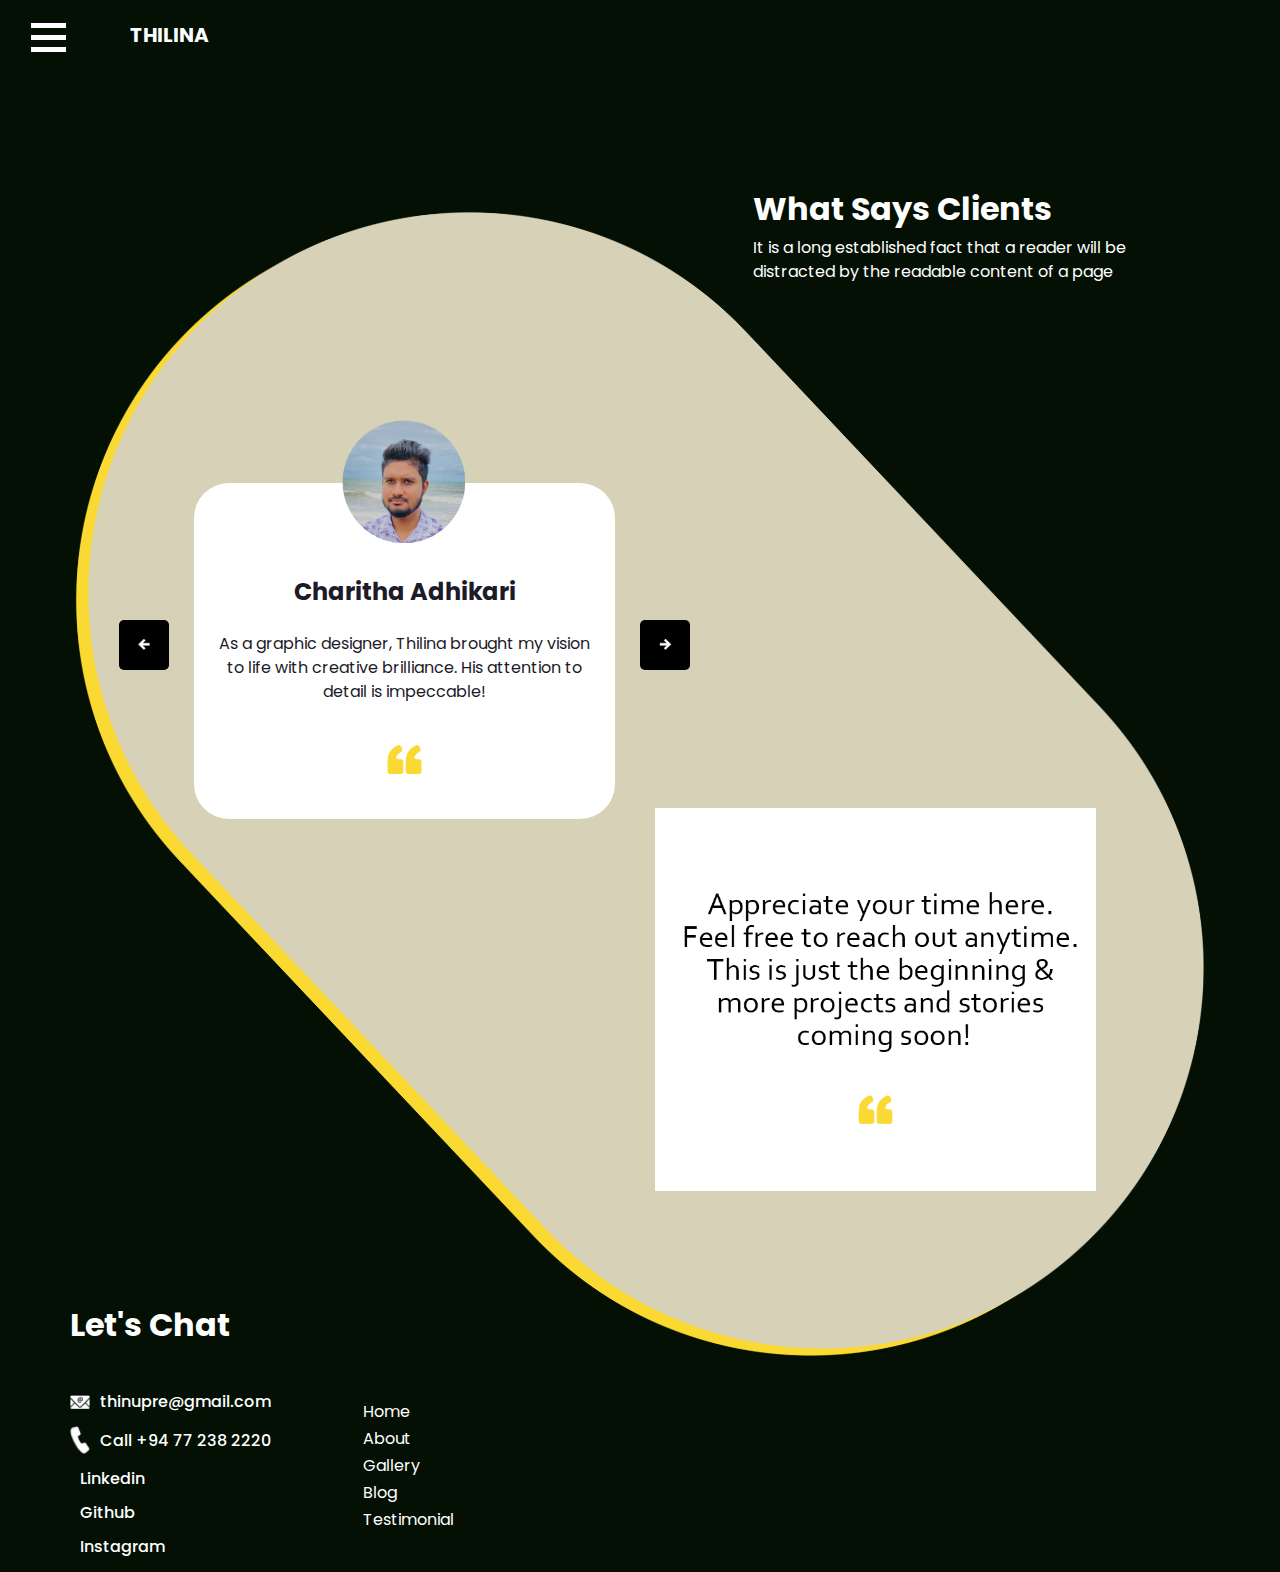
<file: testimonial.html>
<!DOCTYPE html>
<html lang="en">

<head>
  <!-- Metas -->
  <meta charset="utf-8" />
  <meta http-equiv="X-UA-Compatible" content="IE=edge" />
  <meta name="viewport" content="width=device-width, initial-scale=1, shrink-to-fit=no" />
  <meta name="keywords" content="" />
  <meta name="description" content="" />
  <meta name="author" content="" />

  <title>Testimonial</title>

  <!-- styles -->
  <link rel="stylesheet" type="text/css"
    href="https://cdnjs.cloudflare.com/ajax/libs/OwlCarousel2/2.3.4/assets/owl.carousel.min.css" />
  <link rel="stylesheet" type="text/css" href="css/bootstrap.css" />
  <link href=" css/style.css" rel="stylesheet" />
  <link href="css/responsive.css" rel="stylesheet" />
</head>

<body class="sub_page">
  <div class="hero_area">
    <!-- header section strats -->
    <header class="header_section">
      <div class="container-fluid">
        <nav class="navbar navbar-expand-lg custom_nav-container d-block">
          <div class="main_nav_menu">
            <div class="fk_width">
              <div class="custom_menu-btn">
                <button onclick="openNav()">
                  <span class="s-1"> </span>
                  <span class="s-2"> </span>
                  <span class="s-3"> </span>
                </button>
              </div>
              <div id="myNav" class="overlay">
                <div class="overlay-content">
                  <a class="" href="index.html">Home <span class="sr-only">(current)</span></a>
                  <a class="" href="about.html">About </a>
                  <a class="" href="gallery.html">Gallery </a>
                  <a class="" href="blog.html">Blog </a>
                  <a class="" href="testimonial.html">Testimonial </a>
                </div>
              </div>
            </div>
            <a class="navbar-brand" href="index.html">
              <span>
                Thilina
              </span>
            </a>
          </div>
        </nav>
      </div>
    </header>
    <!-- end header section -->


  </div>


  <!-- client section -->

  <section class="client_section layout_padding">
    <div class="container">
      <div class="row">
        <div class="col-lg-5 ml-auto">
          <div class="heading_container">
            <h2>
              What Says Clients
            </h2>
            <p>
              It is a long established fact that a reader will be distracted by the readable content of a page
            </p>
          </div>
        </div>
      </div>
    </div>
    <div class="client_container">
      <div class="client_bg">
        <img src="images/gallery-bg.png" alt="" />
      </div>
      <div class="container">
        <div class="client_box">
          <div class="row">
            <div class="col-lg-6">
              <div class="box b1">
                <div id="carouselExampleControls" class="carousel slide" data-ride="carousel">
                  <div class="carousel-inner">
                    <div class="carousel-item active">
                      <div class="client_content-box layout_padding">
                        <div class="img-box">
                          <img src="images/client1.png" alt="" />
                        </div>
                        <div class="detail-box">
                          <h4>
                            Charitha Adhikari
                          </h4>
                          <p>
                            As a graphic designer, Thilina brought my vision to life with creative brilliance. His
                            attention to detail is impeccable!
                          </p>
                          <img src="images/quote.png" alt="" />
                        </div>
                      </div>
                    </div>
                    <div class="carousel-item">
                      <div class="client_content-box layout_padding">
                        <div class="img-box">
                          <img src="images/client2.png" alt="" />
                        </div>
                        <div class="detail-box">
                          <h4>
                            Nimesh Perera
                          </h4>
                          <p>
                            Exceptional work in photography! Thilina has a knack for capturing moments that tell a
                            story. Their images go beyond the surface, evoking genuine emotions. Truly an artist behind
                            the lens.
                          </p>
                          <img src="images/quote.png" alt="" />
                        </div>
                      </div>
                    </div>
                    <div class="carousel-item">
                      <div class="client_content-box layout_padding">
                        <div class="img-box">
                          <img src="images/client3.png" alt="" />
                        </div>
                        <div class="detail-box">
                          <h4>
                            Sagara Rathnayake
                          </h4>
                          <p>
                            Video projects with Thilina were a breeze! Their top-notch editing skills transformed our
                            ideas into visual delights. Professional, efficient, and a pleasure to collaborate with -
                            highly recommended!
                          </p>
                          <img src="images/quote.png" alt="" />
                        </div>
                      </div>
                    </div>
                  </div>
                  <a class="carousel-control-prev" href="#carouselExampleControls" role="button" data-slide="prev">
                    <span class="sr-only">Previous</span>
                  </a>
                  <a class="carousel-control-next" href="#carouselExampleControls" role="button" data-slide="next">
                    <span class="sr-only">Next</span>
                  </a>
                </div>
              </div>
            </div>
            <div class="col-lg-6">
              <div class="box b2">
                <div class="camera_img-box">
                  <img src="images/thanks.png" alt="" />
                </div>
              </div>
            </div>
          </div>
        </div>
      </div>
    </div>
  </section>

  <!-- end client section -->

  <!-- info section -->

  <section class="info_section ">
    <div class="info_container layout_padding-top">
      <div class="container">
        <div class="heading_container">
          <h2>
            Let's Chat
          </h2>
        </div>
        <div class="info_main">
          <div class="row">
            <div class="col-md-4 col-lg-3">
              <div class="info_contact ">

                <a href="#" class="link-box">
                  <div class="img-box">
                    <img src="images/mail.png" alt="" />
                  </div>
                  <div class="detail-box">
                    <h6>
                      thinupre@gmail.com
                    </h6>
                  </div>
                </a>
                <a href="#" class="link-box">
                  <div class="img-box">
                    <img src="images/call.png" alt="" />
                  </div>
                  <div class="detail-box">
                    <h6>
                      Call +94 77 238 2220
                    </h6>
                  </div>
                </a>
                <a href="https://www.linkedin.com/in/thilina-premachandra-4a5443230/" class="link-box" target="_blank">
                  <div class="img-box">
                  </div>
                  <div class="detail-box">
                    <h6>
                      Linkedin
                    </h6>
                  </div>
                </a>

                <a href="https://github.com/thilinapremachandra" class="link-box" target="_blank">
                  <div class="img-box">
                  </div>
                  <div class="detail-box">
                    <h6>
                      Github
                    </h6>
                  </div>
                </a>

                <a href="https://www.instagram.com/thilinanuwanpremachandra/" class="link-box" target="_blank">
                  <div class="img-box">
                    <!-- <img src="images/call.png" alt="" /> -->
                  </div>
                  <div class="detail-box">
                    <h6>
                      Instagram
                    </h6>
                  </div>
                </a>

              </div>
            </div>
            <div class="col-md-2 col-lg-3">
              <div class="info_link-box">
                <ul>
                  <li class=" ">
                    <a class="" href="index.html">Home <span class="sr-only">(current)</span></a>
                  </li>
                  <li class="">
                    <a class="" href="about.html">About </a>
                  </li>
                  <li class="">
                    <a class="" href="gallery.html">Gallery </a>
                  </li>
                  <li class="">
                    <a class="" href="blog.html">Blog </a>
                  </li>
                  <li class="">
                    <a class="" href="testimonial.html">Testimonial </a>
                  </li>
                </ul>
              </div>
            </div>
            <div class="col-md-6 ">
            </div>
          </div>
        </div>
      </div>
    </div>
  </section>
  <footer class="footer_section ">
    <div class="container">

    </div>
  </footer>
  <!-- footer section -->

  <script src="js/jquery-3.4.1.min.js"></script>
  <script src="js/bootstrap.js"></script>
  <script src="https://cdnjs.cloudflare.com/ajax/libs/OwlCarousel2/2.3.4/owl.carousel.min.js"></script>
  <script src="js/custom.js"></script>
  <!-- end info section -->
</file>
<file: css/style.css>
@import url("https://fonts.googleapis.com/css2?family=Open+Sans:wght@400;700&family=Poppins:wght@400;500;700&display=swap");
@font-face {
  font-family: "Andale Mono";
  src: url(../fonts/AndaleMono.ttf);
}

html {
  scroll-behavior: smooth;
  overflow-x: hidden;
}

body {
  font-family: "Poppins", sans-serif;
  color: #ffffff;
  background-color: #031003;
}

.layout_margin {
  margin-top: 90px;
  margin-bottom: 90px;
}

.layout_padding {
  padding-top: 120px;
  padding-bottom: 120px;
}

.layout_padding2 {
  padding-top: 45px;
  padding-bottom: 45px;
}

.layout_padding2-top {
  padding-top: 45px;
}

.layout_padding2-bottom {
  padding-bottom: 45px;
}

.layout_padding-top {
  padding-top: 120px;
}

.layout_padding-bottom {
  padding-bottom: 120px;
}

.heading_container {
  display: -webkit-box;
  display: -ms-flexbox;
  display: flex;
  -webkit-box-orient: vertical;
  -webkit-box-direction: normal;
      -ms-flex-direction: column;
          flex-direction: column;
  -webkit-box-align: start;
      -ms-flex-align: start;
          align-items: flex-start;
  color: #ffffff;
}

.heading_container h2 {
  font-weight: bold;
}

.heading_container a {
  display: inline-block;
  background: #fad932;
  color: #000000;
  padding: 10px 35px;
  border-radius: 30px;
  border: 1px solid #fad932;
  -webkit-transition: all 0.3s;
  transition: all 0.3s;
  text-transform: uppercase;
  margin-top: 15px;
}

.heading_container a:hover {
  background: transparent;
  color: #fad932;
}

@-webkit-keyframes hueAnimate {
  0% {
    -webkit-filter: hue-rotate(0deg);
            filter: hue-rotate(0deg);
  }
  100% {
    -webkit-filter: hue-rotate(360deg);
            filter: hue-rotate(360deg);
  }
}

@keyframes hueAnimate {
  0% {
    -webkit-filter: hue-rotate(0deg);
            filter: hue-rotate(0deg);
  }
  100% {
    -webkit-filter: hue-rotate(360deg);
            filter: hue-rotate(360deg);
  }
}

/*header section*/
.hero_area {
  position: relative;
}

.sub_page .info_section .social_box {
  -webkit-filter: invert(100%);
          filter: invert(100%);
}

.header_section .container-fluid {
  padding-right: 25px;
  padding-left: 25px;
}

.header_section .nav_container {
  margin: 0 auto;
}

.custom_nav-container.navbar-expand-lg .navbar-nav .nav-link img {
  width: 22px;
  margin-right: 15px;
}

.custom_nav-container.navbar-expand-lg .navbar-nav .nav-link {
  padding: 0px 25px;
  color: #fefeff;
  text-align: center;
  font-family: "Roboto", sans-serif;
}

.custom_menu-btn {
  z-index: 9;
  position: absolute;
  left: 0;
  top: 15px;
}

.custom_menu-btn button {
  outline: none;
  border: none;
  background-color: transparent;
}

.custom_menu-btn span {
  display: block;
  width: 35px;
  height: 5px;
  background-color: #fff;
  margin: 7px 0;
  -webkit-transition: all 0.3s;
  transition: all 0.3s;
}

.custom_menu-btn .s-2 {
  -webkit-transition: all 0.1s;
  transition: all 0.1s;
}

.menu_btn-style {
  position: fixed;
  left: 22px;
  top: 15px;
}

.menu_btn-style button {
  -webkit-transform: translateX(14px);
          transform: translateX(14px);
}

.menu_btn-style button .s-1 {
  -webkit-transform: rotate(45deg) translateY(17px);
          transform: rotate(45deg) translateY(17px);
}

.menu_btn-style button .s-2 {
  -webkit-transform: translateX(-100px);
          transform: translateX(-100px);
}

.menu_btn-style button .s-3 {
  -webkit-transform: rotate(-45deg) translateY(-17px);
          transform: rotate(-45deg) translateY(-17px);
}

.position-unset {
  position: unset;
}

.navbar-expand-lg .navbar-collapse {
  -webkit-box-flex: 0;
      -ms-flex-positive: 0;
          flex-grow: 0;
}

.overlay {
  height: 100%;
  width: 0;
  position: fixed;
  z-index: 1;
  top: 0;
  left: 0;
  background: rgba(3, 16, 3, 0.95);
  overflow-x: hidden;
  -webkit-transition: 0.5s;
  transition: 0.5s;
}

.overlay .closebtn {
  position: absolute;
  top: 0;
  right: 30px;
  font-size: 60px;
}

.overlay a {
  display: inline-block;
  padding: 10px 15px;
  text-decoration: none;
  font-size: 18px;
  text-transform: uppercase;
  color: #ffffff;
  margin: 10px 0;
  display: block;
  -webkit-transition: 0.3s;
  transition: 0.3s;
  border: 1.5px solid #ffffff;
  border-radius: 5px;
  width: 190px;
}

.overlay a:hover {
  border-color: transparent;
  background-color: #ffffff;
}

.overlay-content {
  position: relative;
  top: 20%;
  width: 100%;
  text-align: center;
  margin-top: 30px;
  display: -webkit-box;
  display: -ms-flexbox;
  display: flex;
  -webkit-box-orient: vertical;
  -webkit-box-direction: normal;
      -ms-flex-direction: column;
          flex-direction: column;
  -webkit-box-align: center;
      -ms-flex-align: center;
          align-items: center;
}

.menu_width {
  width: 100%;
}

.scroll-y-hidden {
  overflow-y: hidden;
}

a,
a:hover,
a:focus {
  text-decoration: none;
}

a:hover,
a:focus {
  color: initial;
}

.btn,
.btn:focus {
  outline: none !important;
  -webkit-box-shadow: none;
          box-shadow: none;
}

.fk_width {
  width: 105px;
}

.custom_nav-container .nav_search-btn {
  background-image: url(../images/search-icon.png);
  background-size: 18px;
  background-repeat: no-repeat;
  width: 35px;
  height: 35px;
  padding: 0;
  border: none;
  background-position: center;
}

.navbar-brand {
  display: -webkit-box;
  display: -ms-flexbox;
  display: flex;
}

.navbar-brand span {
  color: #ffffff;
  font-weight: bold;
  text-transform: uppercase;
}

.custom_nav-container {
  z-index: 99999;
  padding: 15px 0;
  -webkit-box-pack: start;
      -ms-flex-pack: start;
          justify-content: flex-start;
}

.custom_nav-container .navbar-toggler {
  outline: none;
}

.custom_nav-container .navbar-toggler .navbar-toggler-icon {
  background-image: url(../images/menu.png);
  background-size: 55px;
}

.main_nav_menu {
  display: -webkit-box;
  display: -ms-flexbox;
  display: flex;
}

.user_option {
  display: -webkit-box;
  display: -ms-flexbox;
  display: flex;
  -webkit-box-align: center;
      -ms-flex-align: center;
          align-items: center;
  margin-left: 45px;
}

.user_option a {
  display: -webkit-box;
  display: -ms-flexbox;
  display: flex;
  -webkit-box-align: center;
      -ms-flex-align: center;
          align-items: center;
  margin-right: 35px;
  color: #ffffff;
  text-transform: uppercase;
}

.user_option a img {
  width: 20px;
  margin-right: 10px;
}

.user_option a span {
  color: #ffffff;
}

/*end header section*/
.slider_section {
  padding-top: 45px;
}

.slider_section #carouselExampleIndicators {
  -webkit-box-flex: 1;
      -ms-flex: 1;
          flex: 1;
}

.slider_section .detail-box {
  color: #ffffff;
  margin-top: 75px;
}

.slider_section .detail-box h1 {
  font-size: 3rem;
  font-family: "Andale Mono";
}

.slider_section .detail-box p {
  margin-top: 15px;
}

.slider_section .detail-box a {
  display: inline-block;
  background: #fad932;
  color: #000000;
  padding: 10px 25px;
  border-radius: 30px;
  border: 1px solid #fad932;
  -webkit-transition: all 0.3s;
  transition: all 0.3s;
  text-transform: uppercase;
  margin-top: 35px;
}

.slider_section .detail-box a:hover {
  background: transparent;
  color: #fad932;
}

.slider_section .img-box {
  margin-top: -125px;
}

.slider_section .img-box img {
  width: 100%;
}

.slider_section .img-box::before {
  content: "";
  position: absolute;
  top: -135px;
  left: 0;
  width: 100%;
  height: 100%;
  background: -webkit-gradient(linear, left top, left bottom, from(#000000), color-stop(transparent), to(transparent));
  background: linear-gradient(to bottom, #000000, transparent, transparent);
  z-index: 1;
  display: none;
}

.slider_section .carousel_control-box {
  display: -webkit-box;
  display: -ms-flexbox;
  display: flex;
  -webkit-box-align: center;
      -ms-flex-align: center;
          align-items: center;
  margin-top: 45px;
}

.slider_section .carousel_btn-container {
  width: 95px;
  min-width: 95px;
  display: -webkit-box;
  display: -ms-flexbox;
  display: flex;
  -webkit-box-pack: justify;
      -ms-flex-pack: justify;
          justify-content: space-between;
  z-index: 999;
}

.slider_section .carousel_btn-container .carousel-control-prev,
.slider_section .carousel_btn-container .carousel-control-next {
  position: unset;
  width: 45px;
  height: 45px;
  border: none;
  border-radius: 100%;
  opacity: 1;
  background-repeat: no-repeat;
  background-size: 10px;
  background-position: center;
  border: 1.5px solid #ffffff;
  background-color: transparent;
}

.slider_section .carousel_btn-container .carousel-control-prev:hover,
.slider_section .carousel_btn-container .carousel-control-next:hover {
  background-color: #fad932;
  border-color: transparent;
}

.slider_section .carousel_btn-container .carousel-control-prev {
  background-image: url(../images/prev.png);
}

.slider_section .carousel_btn-container .carousel-control-next {
  background-image: url(../images/next.png);
}

.slider_section .carousel-indicators {
  width: 550px;
  min-width: 550px;
  position: relative;
  margin: 0;
  margin-left: 35px;
  -webkit-box-pack: justify;
      -ms-flex-pack: justify;
          justify-content: space-between;
}

.slider_section .carousel-indicators::before {
  content: "";
  width: calc(100% - 75px);
  height: 1px;
  position: absolute;
  top: 50%;
  left: calc(50% - 8px);
  -webkit-transform: translate(-50%, -50%);
          transform: translate(-50%, -50%);
  background-color: #ffffff;
}

.slider_section .carousel-indicators .ol_design {
  width: 20px;
  height: 20px;
  position: absolute;
  top: 50%;
  left: calc(0% + 35px);
  -webkit-transform: translate(-50%, -50%);
          transform: translate(-50%, -50%);
  border-radius: 100%;
  background-color: #fad932;
  -webkit-transition: all .3s;
  transition: all .3s;
  z-index: 2;
}

.slider_section .carousel-indicators li {
  height: auto;
  border: none;
  opacity: 1;
  color: #ffffff;
  text-indent: 0;
  background-color: transparent;
}

.about_section .detail-box {
  margin: 35px auto;
  position: relative;
  z-index: 2;
}

.about_section .img-box {
  width: 90%;
  margin: auto;
  position: relative;
  background-repeat: no-repeat;
  margin-top: -125px;
}

.about_section .img-box .play_btn {
  background: #fad932;
  display: -webkit-box;
  display: -ms-flexbox;
  display: flex;
  -webkit-box-align: center;
      -ms-flex-align: center;
          align-items: center;
  -webkit-box-pack: center;
      -ms-flex-pack: center;
          justify-content: center;
  border-radius: 100%;
  width: 75px;
  height: 75px;
  position: absolute;
  z-index: 3;
  top: 50%;
  left: 50%;
  -webkit-transform: translate(-50%, -50%);
          transform: translate(-50%, -50%);
}

.about_section .img-box .play_btn button {
  -webkit-box-shadow: none;
          box-shadow: none;
  background-color: transparent;
  border: none;
  position: relative;
  z-index: 5;
}

.about_section .img-box .play_btn a {
  background: #fad932;
  display: -webkit-box;
  display: -ms-flexbox;
  display: flex;
  -webkit-box-align: center;
      -ms-flex-align: center;
          align-items: center;
  -webkit-box-pack: center;
      -ms-flex-pack: center;
          justify-content: center;
  border-radius: 100%;
  width: 75px;
  height: 75px;
  position: relative;
  z-index: 5;
}

.about_section .img-box .play_btn img {
  width: 20px;
  margin-left: 3px;
}

.about_section .img-box .play_btn::before {
  content: "";
  width: 100%;
  height: 100%;
  position: absolute;
  top: 50%;
  left: 50%;
  background: #fad932;
  opacity: 1;
  border-radius: 100%;
  -webkit-transform: translate(-50%, -50%);
          transform: translate(-50%, -50%);
}

.about_section .img-box .play_btn::before {
  z-index: 2;
  -webkit-animation: before-animation 1500ms infinite;
          animation: before-animation 1500ms infinite;
}

@-webkit-keyframes before-animation {
  0% {
    -webkit-transform: translateX(-50%) translateY(-50%) translateZ(0) scale(1);
            transform: translateX(-50%) translateY(-50%) translateZ(0) scale(1);
    opacity: 1;
  }
  100% {
    -webkit-transform: translateX(-50%) translateY(-50%) translateZ(0) scale(1.5);
            transform: translateX(-50%) translateY(-50%) translateZ(0) scale(1.5);
    opacity: 0;
  }
}

@keyframes before-animation {
  0% {
    -webkit-transform: translateX(-50%) translateY(-50%) translateZ(0) scale(1);
            transform: translateX(-50%) translateY(-50%) translateZ(0) scale(1);
    opacity: 1;
  }
  100% {
    -webkit-transform: translateX(-50%) translateY(-50%) translateZ(0) scale(1.5);
            transform: translateX(-50%) translateY(-50%) translateZ(0) scale(1.5);
    opacity: 0;
  }
}

.about_section .img-box .about-img {
  width: 100%;
  -webkit-transform: rotate(-25deg);
          transform: rotate(-25deg);
  -webkit-animation: hueAnimate .7s infinite;
          animation: hueAnimate .7s infinite;
}

.about_section .btn-box {
  display: -webkit-box;
  display: -ms-flexbox;
  display: flex;
  -webkit-box-pack: center;
      -ms-flex-pack: center;
          justify-content: center;
  margin-top: 75px;
  margin-bottom: 175px;
}

.about_section .btn-box a {
  display: inline-block;
  background: #ffffff;
  color: #000000;
  padding: 10px 40px;
  border-radius: 30px;
  border: 1px solid #ffffff;
  -webkit-transition: all 0.3s;
  transition: all 0.3s;
}

.about_section .btn-box a:hover {
  background: transparent;
  color: #ffffff;
}

.gallery_section .gallery_container {
  position: relative;
  max-width: 1500px;
  margin: auto;
}

.gallery_section .gallery_container .gallery_bg {
  position: absolute;
  width: 100%;
  top: 10%;
  margin-left: 0;
  -webkit-transform: rotate(45deg);
          transform: rotate(45deg);
  z-index: -1;
}

.gallery_section .gallery_container .gallery_bg img {
  width: 100%;
}

.gallery_section .gallery_container .gallery_box {
  width: 85%;
  margin: auto;
}

.gallery_section .gallery_container .box {
  display: -webkit-box;
  display: -ms-flexbox;
  display: flex;
}

.gallery_section .gallery_container .box.b1 .img-box {
  margin-left: 8%;
}

.gallery_section .gallery_container .box.b3 {
  -webkit-box-pack: end;
      -ms-flex-pack: end;
          justify-content: flex-end;
}

.gallery_section .gallery_container .box.b4 {
  -webkit-box-pack: end;
      -ms-flex-pack: end;
          justify-content: flex-end;
}

.gallery_section .gallery_container .box.b4 .img-box {
  margin-right: 8%;
}

.gallery_section .gallery_container .box .img-box {
  position: relative;
  margin: 10px;
  border-radius: 35px;
  overflow: hidden;
  width: 350px;
}

.gallery_section .gallery_container .box .img-box img {
  width: 100%;
}

.gallery_section .gallery_container .box .img-box h5 {
  color: #031003;
  position: absolute;
  margin: 0;
  top: 50%;
  left: 50%;
  -webkit-transform: translate(-50%, -50%);
          transform: translate(-50%, -50%);
  text-transform: uppercase;
}

.blog_section .detail-box {
  margin: 35px auto;
  position: relative;
  z-index: 2;
}

.blog_section .blog_container {
  position: relative;
  max-width: 1500px;
  margin: auto;
}

.blog_section .blog_container .blog_bg {
  position: absolute;
  width: 100%;
  top: 10%;
  margin-left: 0;
  -webkit-transform: rotate(-45deg);
          transform: rotate(-45deg);
  z-index: -1;
}

.blog_section .blog_container .blog_bg img {
  width: 100%;
}

.blog_section .blog_box {
  width: 80%;
  margin: auto;
}

.blog_section .box {
  margin-top: 55px;
  background-color: #ffffff;
  border-radius: 35px;
  overflow: hidden;
}

.blog_section .box.b1 {
  margin-top: 100%;
}

.blog_section .box .img-box {
  position: relative;
}

.blog_section .box .img-box img {
  width: 100%;
}

.blog_section .box .blog-detail {
  padding: 25px 25px 15px;
}

.blog_section .box .blog-detail .blog_post {
  display: -webkit-box;
  display: -ms-flexbox;
  display: flex;
  -webkit-box-pack: justify;
      -ms-flex-pack: justify;
          justify-content: space-between;
}

.blog_section .box .blog-detail .blog_post h6 {
  color: #c2bebe;
}

.blog_section .box .blog-detail h5 {
  color: #031003;
  text-transform: uppercase;
  font-weight: bold;
}

.blog_section .box .blog-detail p {
  color: #404040;
}

.client_section .client_container {
  position: relative;
  max-width: 1500px;
  margin: auto;
}

.client_section .client_container .client_bg {
  position: absolute;
  width: 100%;
  top: 10%;
  margin-left: 0;
  -webkit-transform: rotate(45deg);
          transform: rotate(45deg);
  z-index: -1;
}

.client_section .client_container .client_bg img {
  width: 100%;
}

.client_section .client_box {
  width: 80%;
  margin: auto;
}

.client_section .box {
  position: relative;
}

.client_section .client_content-box {
  display: -webkit-box;
  display: -ms-flexbox;
  display: flex;
  -webkit-box-orient: vertical;
  -webkit-box-direction: normal;
      -ms-flex-direction: column;
          flex-direction: column;
  -webkit-box-align: center;
      -ms-flex-align: center;
          align-items: center;
  text-align: center;
  margin: 0 10px;
}

.client_section .client_content-box .img-box {
  width: 125px;
  border-radius: 100%;
  margin-bottom: -62px;
  position: relative;
  z-index: 2;
}

.client_section .client_content-box .img-box img {
  width: 100%;
}

.client_section .client_content-box .detail-box {
  padding: 95px 25px 45px 25px;
  background-color: #ffffff;
  border-radius: 35px;
}

.client_section .client_content-box .detail-box h4 {
  color: #1d1b28;
  font-weight: bold;
}

.client_section .client_content-box .detail-box p {
  color: #1d1b28;
  margin-top: 25px;
}

.client_section .client_content-box .detail-box img {
  width: 35px;
  margin-top: 25px;
}

.client_section .carousel-control-prev,
.client_section .carousel-control-next {
  width: 50px;
  height: 50px;
  background-color: #000000;
  opacity: 1;
  top: 50%;
  background-repeat: no-repeat;
  background-position: center;
  background-size: 12px;
  border-radius: 5px;
}

.client_section .carousel-control-prev:hover,
.client_section .carousel-control-next:hover {
  background-color: #fad932;
}

.client_section .carousel-control-prev {
  background-image: url(../images/prev-arrow.png);
  left: -65px;
}

.client_section .carousel-control-next {
  background-image: url(../images/next-arrow.png);
  right: -65px;
}

.client_section .camera_img-box {
  margin-top: 115%;
}

.client_section .camera_img-box img {
  width: 100%;
}

/* info section */
.info_section {
  position: relative;
  margin-top: -125px;
}

.info_section .heading_container {
  margin-bottom: 25px;
}

.info_section .info_main .row {
  -webkit-box-align: center;
      -ms-flex-align: center;
          align-items: center;
}

.info_section .info_logo {
  display: -webkit-box;
  display: -ms-flexbox;
  display: flex;
}

.info_section .info_logo img {
  width: 65px;
}

.info_section .social_box {
  display: -webkit-box;
  display: -ms-flexbox;
  display: flex;
  -webkit-box-align: center;
      -ms-flex-align: center;
          align-items: center;
  -webkit-box-pack: center;
      -ms-flex-pack: center;
          justify-content: center;
}

.info_section .social_box a {
  margin: 0 10px;
}

.info_section a {
  text-transform: none;
}

.info_section h5 {
  margin-bottom: 12px;
  font-size: 24px;
  color: #3eb4b8;
}

.info_section p {
  color: #323232;
}

.info_section ul {
  padding: 0;
}

.info_section ul li {
  list-style-type: none;
  margin: 3px 0;
}

.info_section ul li a {
  color: #ffffff;
}

.info_section .info_link-box {
  display: -webkit-box;
  display: -ms-flexbox;
  display: flex;
  -webkit-box-orient: vertical;
  -webkit-box-direction: normal;
      -ms-flex-direction: column;
          flex-direction: column;
}

.info_section .info_contact .link-box {
  display: -webkit-box;
  display: -ms-flexbox;
  display: flex;
  -webkit-box-align: center;
      -ms-flex-align: center;
          align-items: center;
  margin: 15px 0;
  color: #ffffff;
}

.info_section .info_contact .link-box .img-box {
  display: -webkit-box;
  display: -ms-flexbox;
  display: flex;
  -webkit-box-pack: center;
      -ms-flex-pack: center;
          justify-content: center;
  -webkit-box-align: center;
      -ms-flex-align: center;
          align-items: center;
  margin-right: 10px;
}

.info_section .info_contact .link-box .img-box img {
  width: 20px;
}

.info_section .info_contact .link-box h6 {
  margin-bottom: 0;
}

/* end info section */
/* footer section*/
.footer_section {
  color: #ffffff;
}

.footer_section p {
  margin: 0;
  padding: 20px 0;
}

.footer_section a {
  color: #ffffff;
}

.modal-dialog {
  max-width: 800px;
  margin: 30px auto;
}

.modal-body {
  position: relative;
  padding: 0px;
}

.close {
  position: absolute;
  right: -30px;
  top: 0;
  z-index: 999;
  font-size: 2rem;
  font-weight: normal;
  color: #fff;
  opacity: 1;
}
</file>
<file: css/responsive.css>
/* @media (min-width:1500px) {
    .gallery_section .gallery_container .gallery_bg {
        max-width: 1500px;
        left: 10%;

    }
}

@media (min-width:2000px) {
    .gallery_section .gallery_container .gallery_bg {
        left: 15%;

    }
} */

@media (max-width: 1260px) {}

@media (max-width: 1120px) {}

@media (max-width: 992px) {
    .main_nav_menu {
        justify-content: space-between;
    }

    .user_option {
        margin-left: 0;
    }

    .navbar-brand {
        margin-right: 0;
    }

    .slider-row {
        flex-direction: column-reverse;
    }

    .slider_section .img-box {
        margin-top: -135px;
    }

    .slider_section .detail-box {
        margin-top: 0;
    }

    .slider_section .img-box::before {
        display: block;
    }

    .slider_section .carousel-indicators {
        width: 450px;
        min-width: 450px;
    }

    .about_section .img-box {
        width: 100%;
        padding: 0 5px;
        margin-top: 0;
    }

    .gallery_section .gallery_container .gallery_bg {
        top: -75px;
    }

    .gallery_section .gallery_container .gallery_box {
        margin-top: 200px;
    }

    .blog_section .blog_container .blog_bg {
        top: 0;
    }

    .blog_section .blog_box {
        width: 100%;
    }

    .blog_section .box.b1 {
        margin-top: 35%;
    }

    .client_section .client_box {
        width: 100%;
    }

    .client_section .box {
        margin-top: 75px;
    }

    .client_section .camera_img-box {
        margin-top: 45px;
        padding-left: 45px;
    }

    .footer_section {
        text-align: center;
    }

    .social_box {
        filter: invert(100%);
    }

}

@media (max-width: 856px) {

    .client_section .carousel-control-prev,
    .client_section .carousel-control-next {
        top: 100%;

    }

    .client_section .carousel-control-prev {
        left: 50%;
        transform: translate(-105%, -50%);
    }

    .client_section .carousel-control-next {
        right: 50%;
        transform: translate(105%, -50%);
    }
}

@media (max-width: 767px) {

    .layout_padding {
        padding-top: 90px;
        padding-bottom: 90px;
    }

    .layout_padding-top {
        padding-top: 90px;
    }

    .layout_padding-bottom {
        padding-bottom: 90px;
    }


    .info_section .info_top .info_form {
        margin-bottom: 35px;
    }

    .info_section .info_main .row>div {
        display: flex;
        flex-direction: column;
        align-items: center;
        text-align: center;
        margin-bottom: 25px;
    }

    .info_section .info_contact .link-box {
        justify-content: center;
    }

    .slider_section .carousel-indicators {
        width: 400px;
        min-width: 400px;
    }

    .gallery_section .gallery_container .box {
        flex-direction: column;
        align-items: center;

    }

    .gallery_section .gallery_container .gallery_box {
        width: 100%;
    }

    .gallery_section .gallery_container .box.b1 .img-box {
        margin-left: 10px;
    }

    .gallery_section .gallery_container .box.b4 .img-box {
        margin-right: 10px;
    }

    .info_section .heading_container {
        align-items: center;
    }
}

@media (max-width: 576px) {
    .slider_section .carousel_control-box {
        flex-direction: column;
        align-items: flex-start;
    }

    .slider_section .carousel-indicators {
        width: 100%;
        min-width: 100%;
        margin-left: 0;
        margin-top: 35px;
    }

    .slider_section .img-box::before {
        background: -webkit-gradient(linear, left top, left bottom, from(#000000), to(transparent));
        background: linear-gradient(to bottom, #000, transparent);
    }

    .gallery_section .gallery_container .box .img-box {
        width: 100%;
        border-radius: 10px;
    }

    .blog_section .box {
        border-radius: 25px;
    }
}

@media (max-width: 480px) {
    .main_nav_menu {
        justify-content: center;
    }

    .fk_width {
        width: 10px;
    }

    .user_option {
        display: none;
    }

    .about_section .img-box .play_btn,
    .about_section .img-box .play_btn a {
        width: 55px;
        height: 55px;
    }
}

@media (max-width: 420px) {}

@media (max-width: 360px) {}

@media (min-width: 1200px) {
    .container {
        max-width: 1170px;
    }

}
</file>
